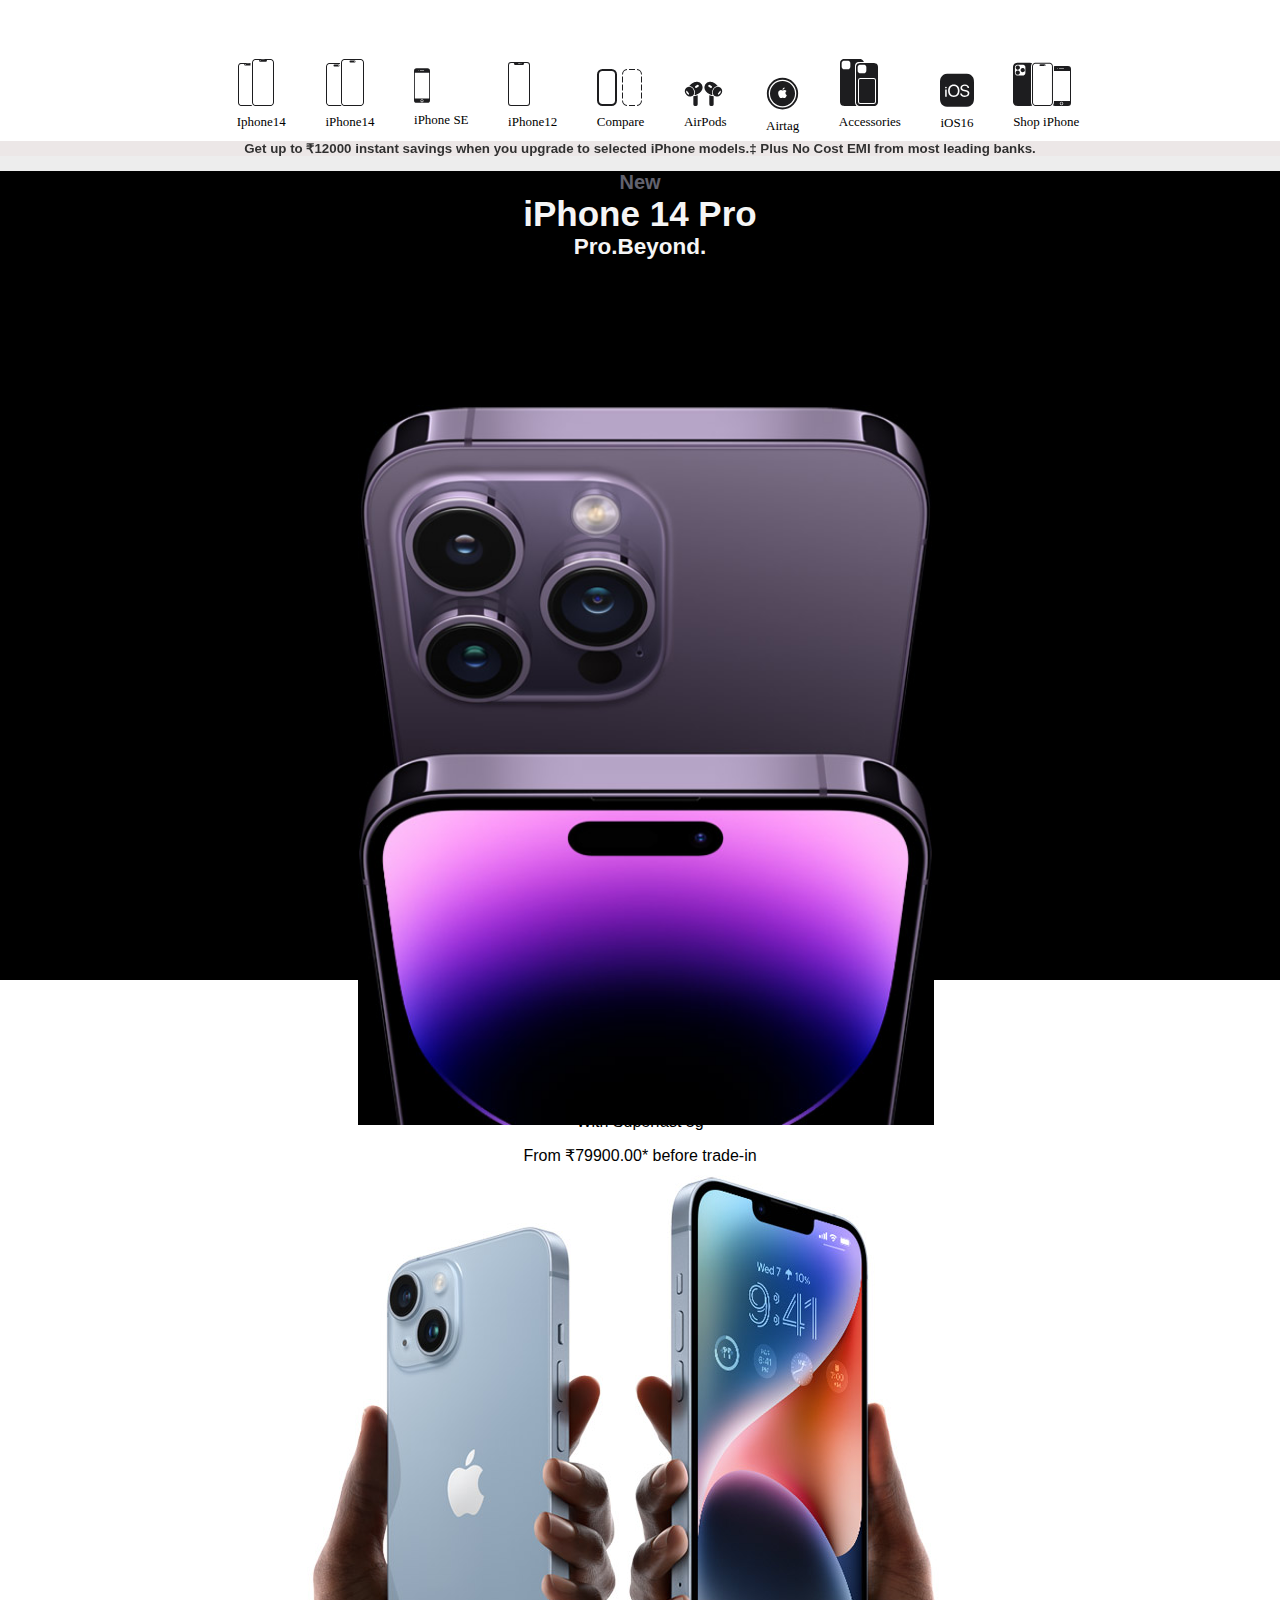
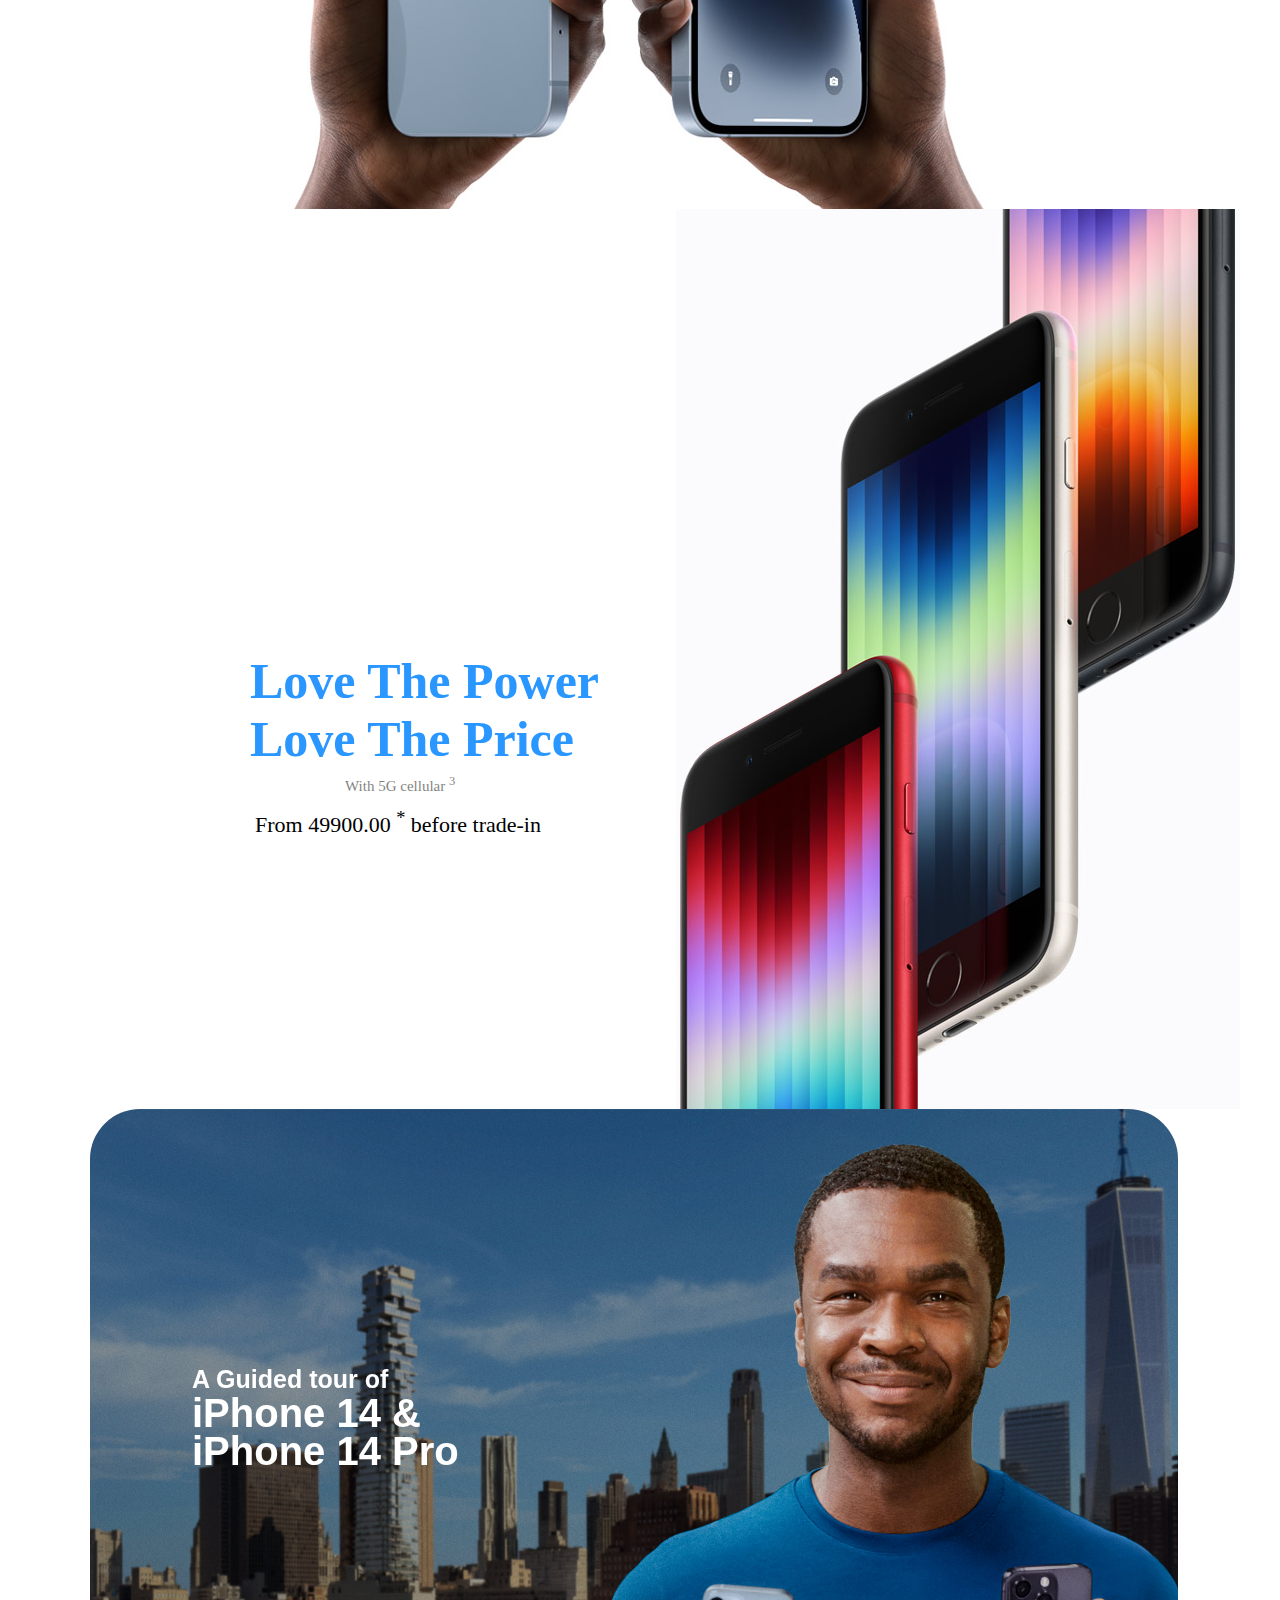
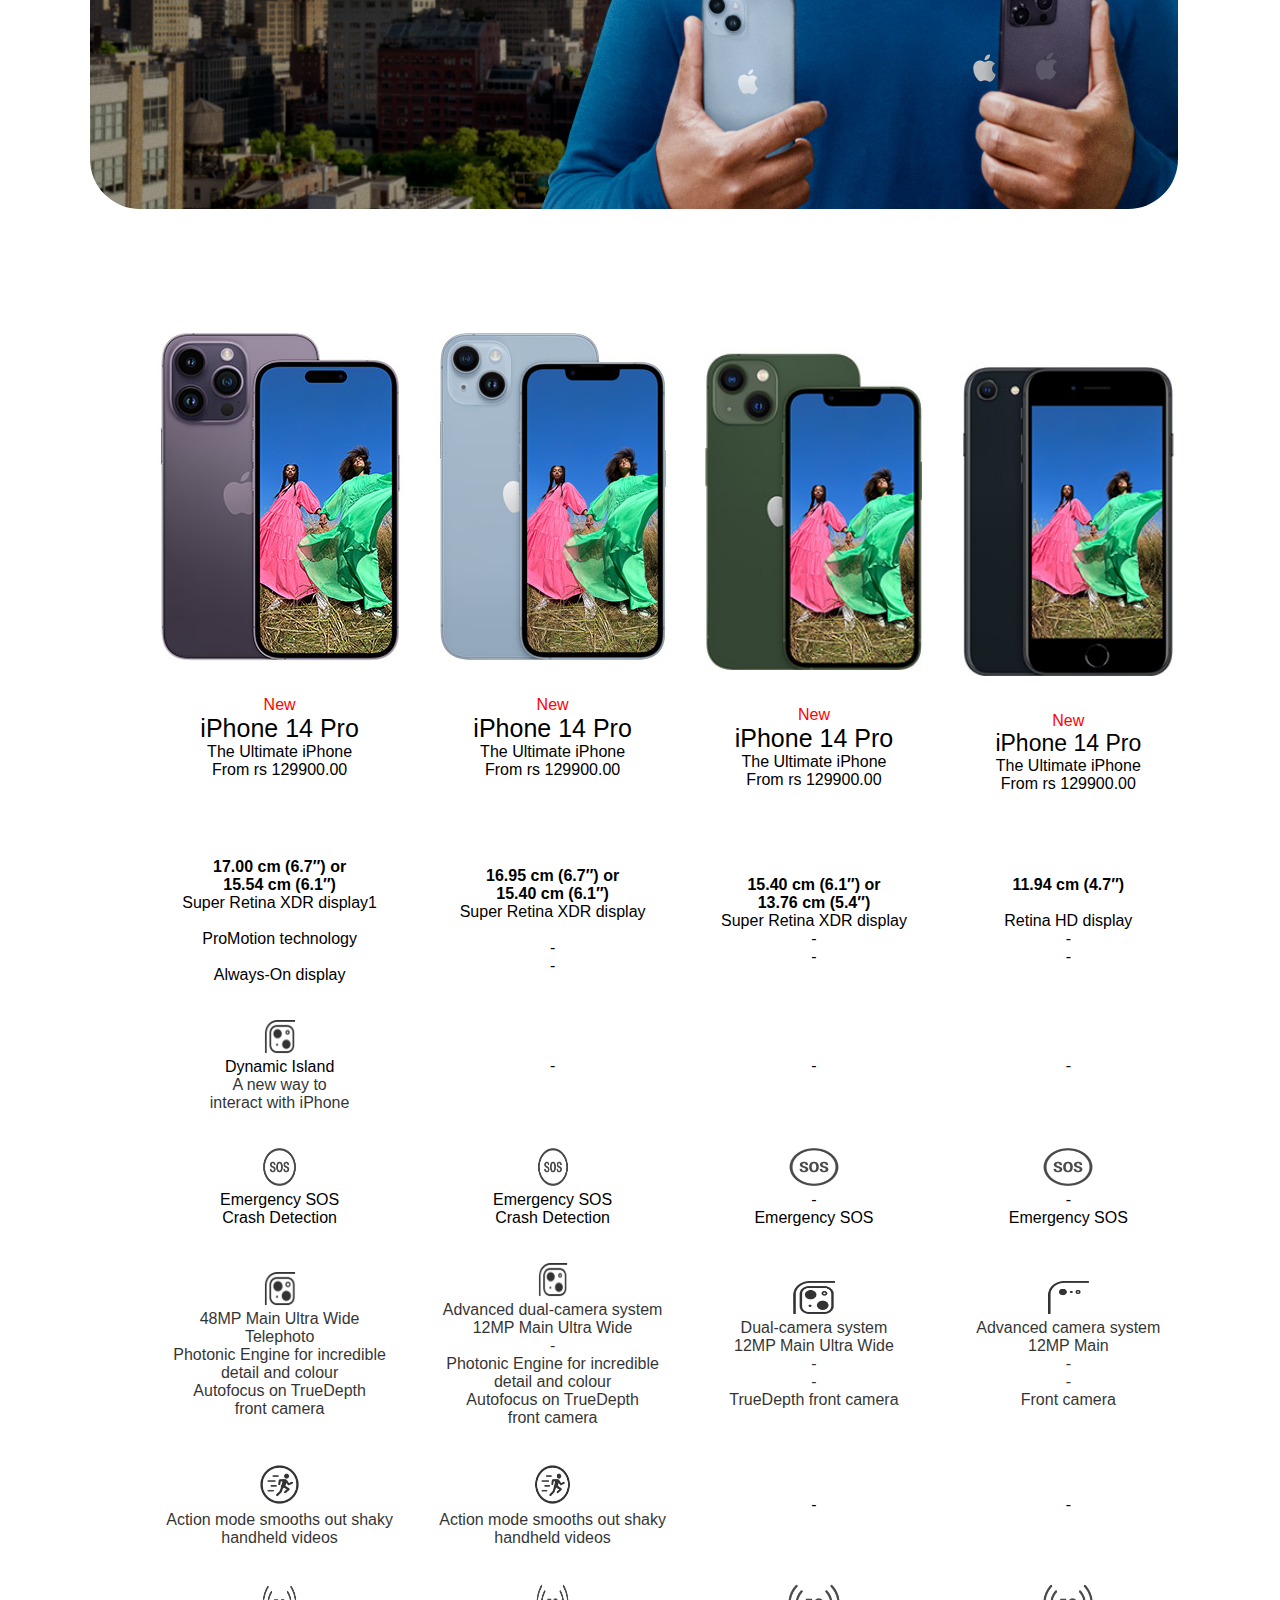
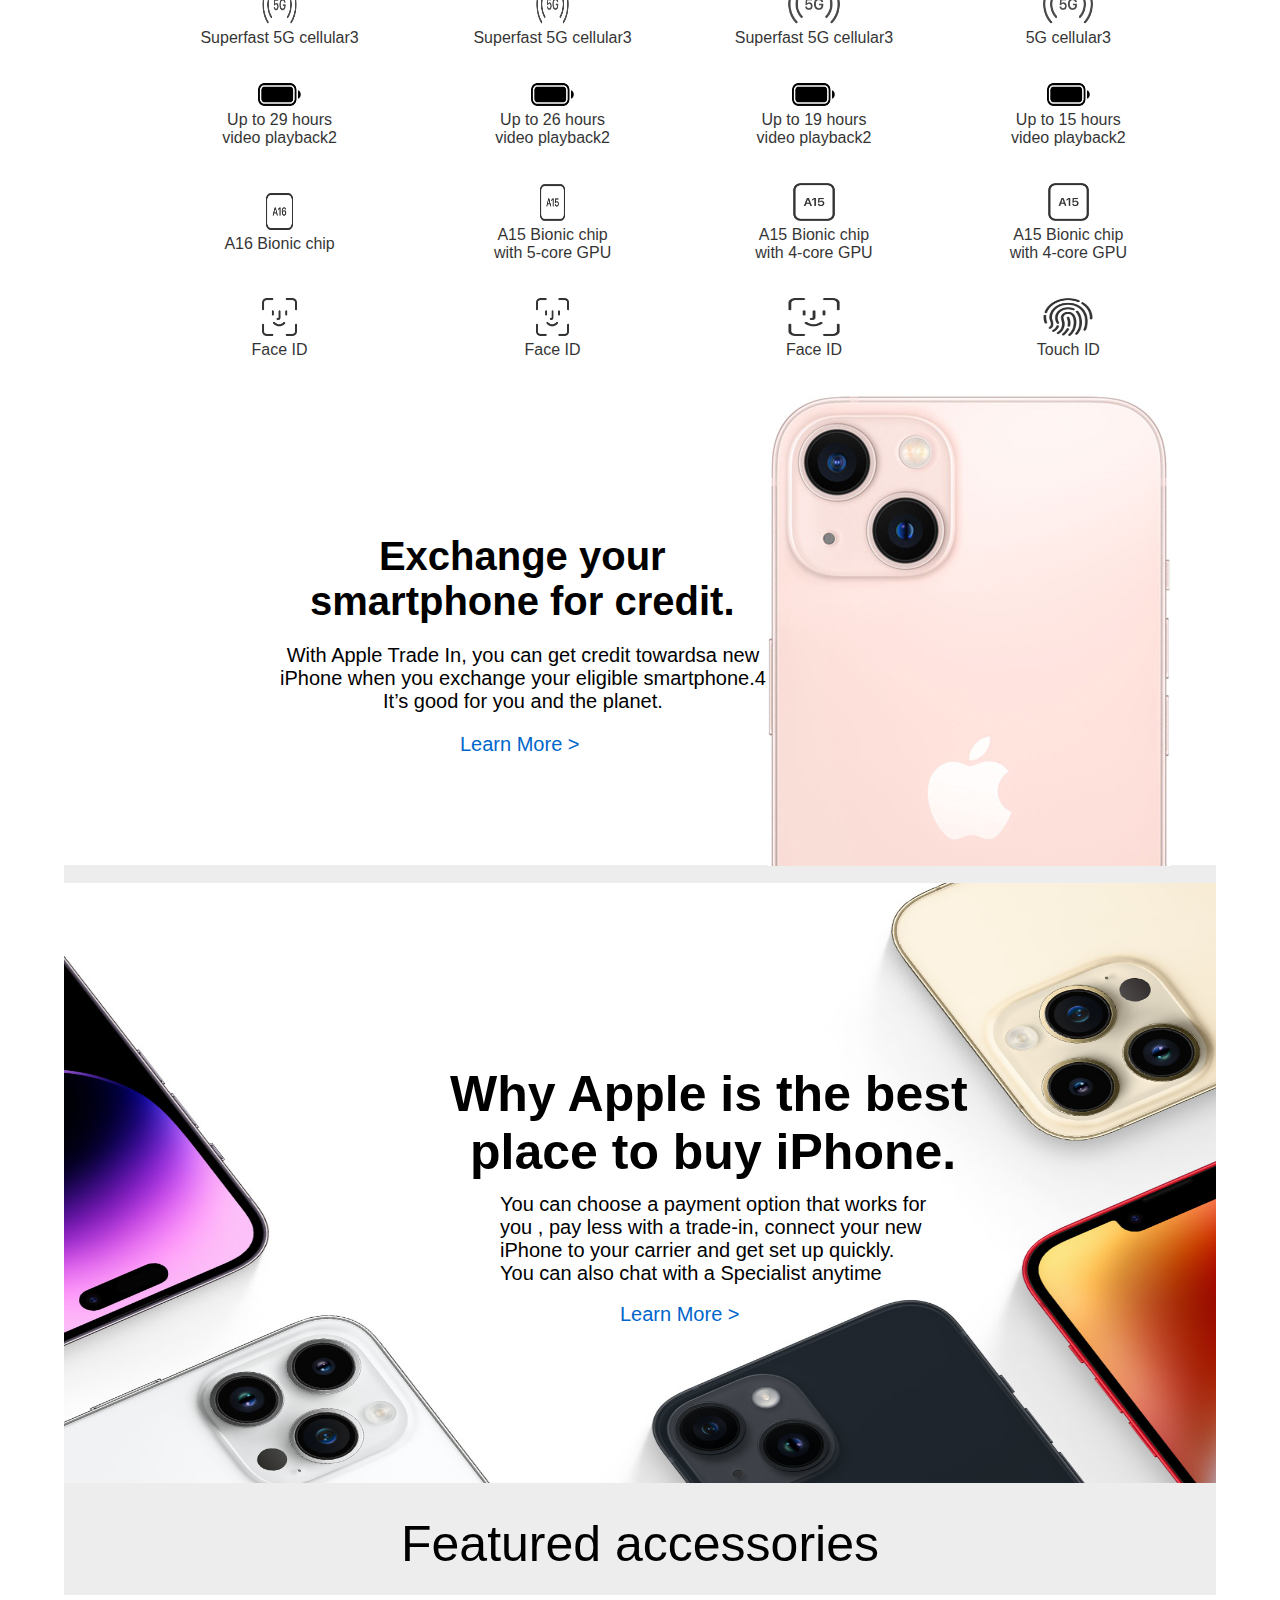
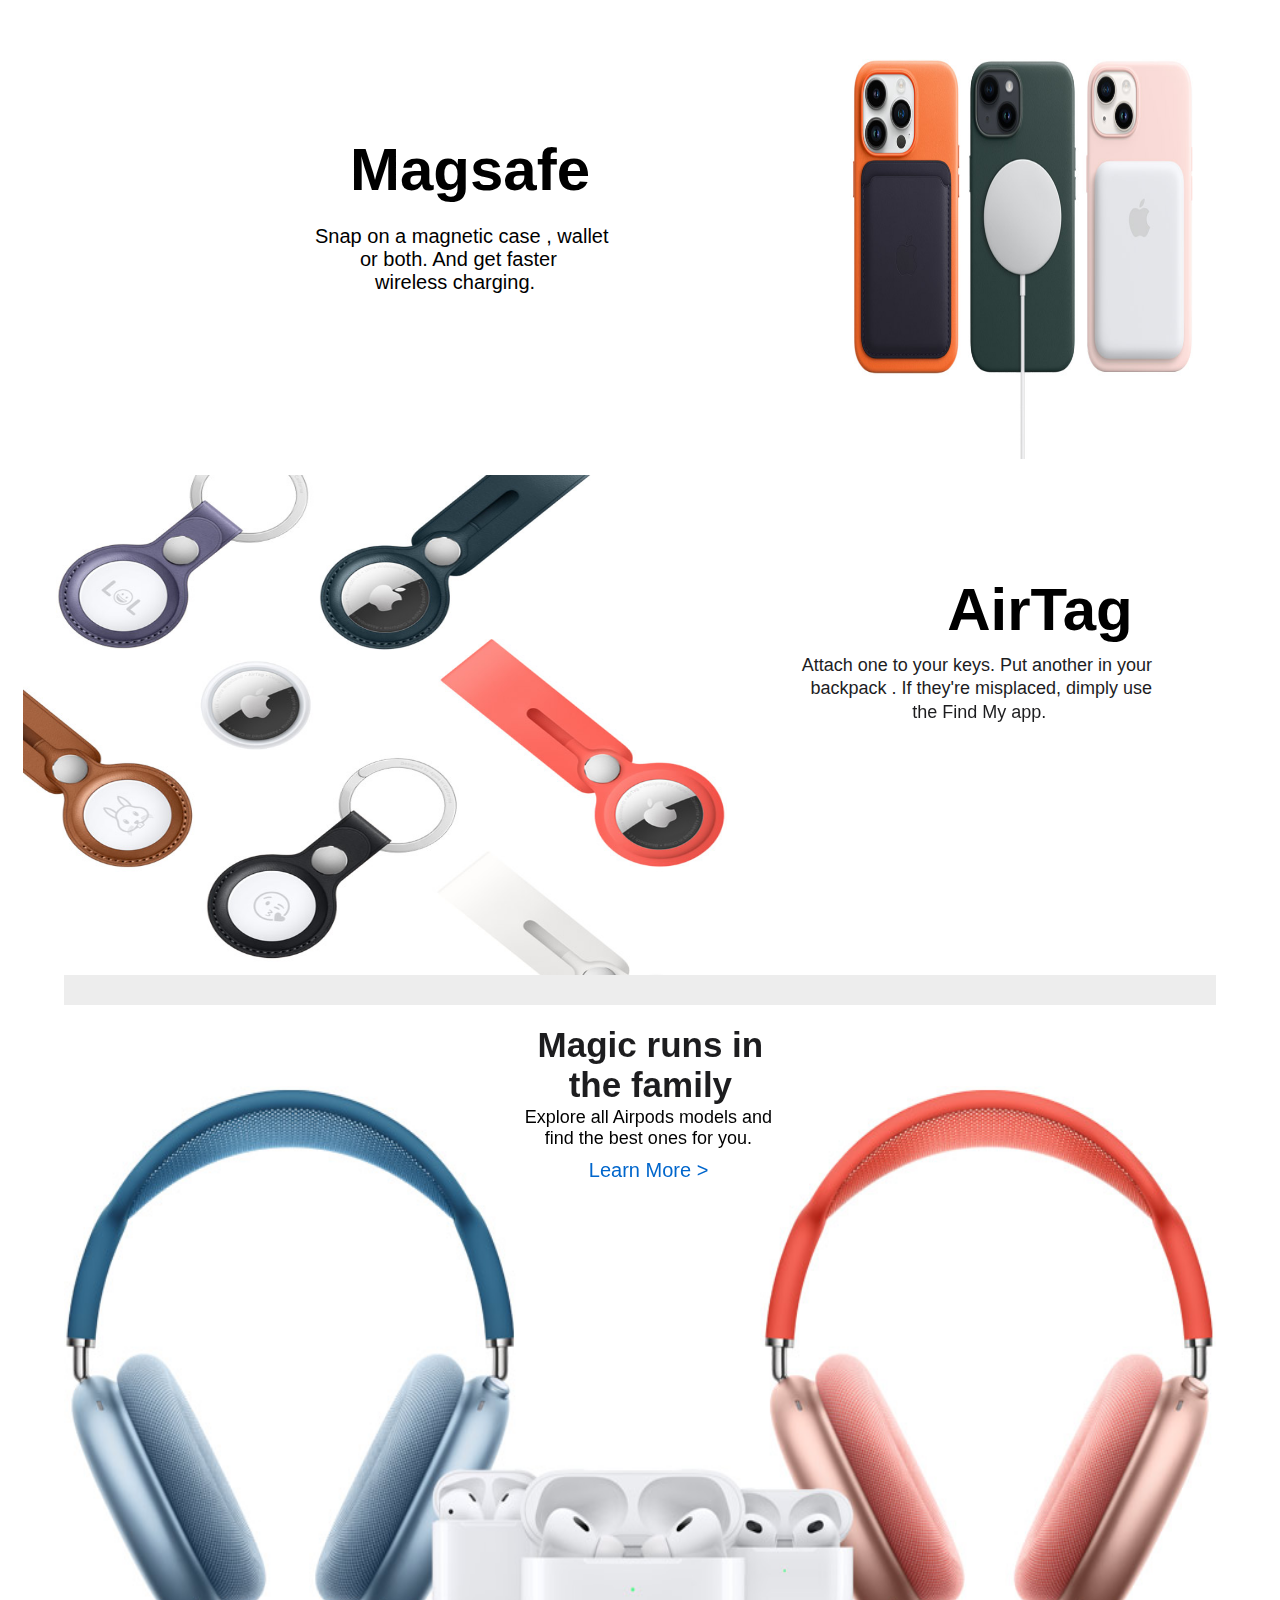
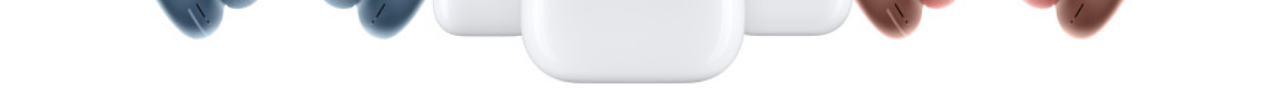
<file: index.html>
<!DOCTYPE html>
<html lang="en">
<head>
    <meta charset="UTF-8">
    <meta http-equiv="X-UA-Compatible" content="IE=edge">
    <meta name="viewport" content="width=device-width, initial-scale=1.0">
    <title>iPhone - Apple (IN)</title>

    <link rel="stylesheet" href="./index.css">
    <link rel="stylesheet" href="https://cdnjs.cloudflare.com/ajax/libs/font-awesome/6.2.1/css/all.min.css" integrity="sha512-MV7K8+y+gLIBoVD59lQIYicR65iaqukzvf/nwasF0nqhPay5w/9lJmVM2hMDcnK1OnMGCdVK+iQrJ7lzPJQd1w==" crossorigin="anonymous" referrerpolicy="no-referrer" />
</head>
<body>
        <nav class="navbar">
        <div class="left"><i class="fa-brands fa-apple"></i></div>
        <div class="right">
            <label for="check" class="checkbtn"><i class="fa-solid fa-bars"></i></label>
            <input type="checkbox" id="check">
          
            <ul class="list">  
                <li style="color: black;"></li> <a href="https://www.apple.com/in/store" style="color: black;">Store</a></li>
                <li style="color: black;"><a href="https://www.apple.com/in/mac/">Mac</a></li>
                <li><a href="https://www.apple.com/in/ipad/">iPad</a></li>
                <li><a href="https://www.apple.com/in/iphone/">iPhone</a></li>
                <li><a href="https://www.apple.com/in/watch/">Watch</a></li>
                <li><a href="https://www.apple.com/in/airpods/">AirPods</a></li>
                <li><a href="https://www.apple.com/in/tv-home/">TV & Home</a></li>
                <li><a href="https://www.apple.com/in/services/">Only on Apple</a></li>
                <li><a href="https://www.apple.com/in/services/">Accessories</a></li>
                <li><a href="https://support.apple.com/en-in">Support</a></li>
                <li><i class="fa-solid fa-magnifying-glass"></i></li>
                
                <li id="shopping"><i class="fa-solid fa-bag-shopping"></i></li>
            </ul>
        </div>
        </nav>
            <nav class="photo">
                <div class="leftt"><i class="fa-solid fa-mobile-screen-button"></i> </i></div>
                <div class="rightt">
                    <!-- <label for="checkk" class="checkbtnn"><i class="fa-solid fa-bars"></i></label> -->
            <input type="checkbox" id="checkk">
              <div id="pho1">
                  <ul id="ul1">
                      <li><img src="./iphone_14_light__fwknsxkf80uq_large.svg" alt="iphone14"><dd>Iphone14</dd></li>
                      <li><img src="./iphone_14_pro_light__dfhcc00ur2oi_large.svg" alt="iphone14"><dd>iPhone14</dd></li>
                      <li><img src="./iphoneSe.svg" alt="iphonese" height="50px" width="30%"><dd>iPhone SE</dd></li>
                      <li><img src="./iphone12.svg" alt="iPhone12"><dd>iPhone12</dd></li>
                     
                      <li><img src="./compare.svg" alt="compare"><dd>Compare</dd></li>
                      <li><img src="./Airpods.svg" alt="aorpods"><dd>AirPods</dd></li>
                      <li><img src="./airtag.svg" alt="airtag"><dd>Airtag</dd></li>
                      <li><img src="./accessories.svg" alt="accessories"><dd>Accessories</dd></li>
                      <li><img src="./ios.svg" alt="ios"><dd>iOS16</dd></li>
                      <li><img src="./shop.svg" alt="shop"><dd>Shop iPhone</dd></li>
                  </ul>
              </div>  
            </div>
            </nav>
       <section>
           <h1 id="hh1">Get up to ₹12000 instant savings when you upgrade to selected iPhone models.‡ Plus No Cost EMI from most leading banks.<a href="#" style="color: #2997ff;">Shop iPhone</a></h1>
       </section>

        <main>
            <header class="header1"> 
            <h4>New</h4>
            <h1>iPhone 14 Pro</h1>
            <div id="pre">
                <h2>Pro.Beyond.</h2>
            </div>
            <div class="link">
                <a href="">`
                    <span>
                        Learn More 
                        <i class="fa-solid fa-greater-than"></i>
                    </span>
                    <span>
                        Buy <i class="fa-solid fa-greater-than"></i>     
                    </span>
                </a>
            </div>
            <div class="photoo">
                <img id="img1" src="./iphone14.jpg" alt="" width="30%">
               
            </div>
           
            </header>
        </main><br>
        
        <section class="section2"> 
            <main>
            <div class="div3">New</div>
             <div class="divv"><h1 id="hhh" style="background-color: white;">iPhone14</h1></div>
         <div class="div7" style="background-color: white;">Big and bigger</div>
        <div class="div5" style="background-color: white;">With Superfast 5g</div>
        <div class="div6">From ₹79900.00* before trade‑in</div>
     <div class="iphone-12-mini"><img src="./iphone-12-mini.jpg"  alt="12mini"></div> 
    </main>
</section>
<aside>   
      <!-- <section class="4"> -->
        <div class="aside1">
            <b><p id="p1">Love The Power <br>Love The Price</p><br></b>
            <p id="p2">With 5G cellular <sup>3</sup></p><br>
            <p id="p3">From 49900.00 <sup>*</sup> before trade‑in</p><br>
         <!-- <img id="iphone_se_hero" src="./iphone_se_hero__gd586pazxqqa_small_2x.jpg" alt=""> -->
         </div>
    </aside>
    
    


   <section style="height: 710px; width: 100%; background-color:white;">
    <div class="tour">
        <p id="A">A Guided tour of </p>
        <p class="B">iPhone 14 & </p>
        <p class="C">iPhone 14 Pro</p>
        <img src="./guided_tour__c40f88on9o8y_medium_2x.jpg" alt=""  width="85%" id="guide">
    </div><br>
    <!-- <h2> 14 &</h2><br>
    <h3>iPhone 14 Pro</h3> -->
   </section>
   

    <!-- ############################# -->
  
    <div class="brands" > 
       <ul class="which">
        <div class="tablee" style="display: flex; justify-content: center; " >
            <table cellspacing="35px" cellpadding="40px"  style="width: 90%; font-family: Arial, Helvetica, sans-serif" >
                
           <!-- <div>Which iPhone is right for you ?</div> -->
        <td><img  class="iphn14p" src="./iphn14pro.jpg" > <center><dd style="margin: 30px;"><span style="color: red;"> New </span><br><span style="font-size: 25px;"> iPhone 14 Pro </span> <br>The Ultimate iPhone <br> From rs 129900.00</dd> </center></td>

        <td><img  class="iphn14p" src="./iph14.jpg" >    <center> <dd style="margin: 30px;"  ><span style="color: red;"> New </span><br><span style="font-size: 25px;"> iPhone 14 Pro </span><br>The Ultimate iPhone <br> From rs 129900.00</dd></center></td>  

        <td><img  class="iphn14p" src="./iph13.jpg" height="350px ">  <center><dd style="margin: 30px;" ><span style="color: red;"> New </span><br><span style="font-size: 25px;">iPhone 14 Pro </span><br>The Ultimate iPhone <br> From rs 129900.00</dd></center></td>

      <td><img class="iphn14p"  src="./iphn.jpg" height="360px"> <center> <dd style="margin: 30px;" ><span style="color: red;"> New </span><br> <span style="font-size: 23px;"> iPhone 14 Pro </span><br>The Ultimate iPhone <br> From rs 129900.00</dd></center></td>
       </ul>
    </div>


   
            <tr>
                <td><center><b>17.00 cm (6.7″) or <br>
                    15.54 cm (6.1″)</b><br>
                    
                    Super Retina XDR display1 <br><br>
                    ProMotion technology <br><br>
                    Always-On display</center></td>

                <td><center><b>16.95 cm (6.7″) or <br>
                    15.40 cm (6.1″)</b><br>
                Super Retina XDR display <br> <br> - <br>-</center>
                </td>

                <td><center><b>15.40 cm (6.1″) or <br>
                    13.76 cm (5.4″)</b><br>
                 Super Retina XDR display <br> - <br> -</center></td>

                <td><center><b>11.94 cm (4.7″)</b><br>
                <br>Retina HD display 
            <br>- <br>-</center></td> <br>
            </tr>


            <tr style="text-align: center;" >

                <td><center><img src="./icon_13_camera__dke1rclw32oi_large_2x.png" alt="" height="35px" width="13%" style="opacity: 0.8;"><br>Dynamic Island<br>
                   <span style="opacity: 0.8;">  A new way to <br>
                    interact with iPhone</span></center></td>
                <center><td>-</td>
                <td>-</td>
                <td>-</td></center>
            </tr>


            <tr style="text-align: center;"> 
                <td><img src="./sos.png" alt="SOS" height="40px" width="14%" style="opacity: 0.8;"> <br> Emergency SOS <br>
                    Crash Detection </td>
                <td><img src="./sos.png" alt="SOS" height="40px" width="14%" style="opacity: 0.8;"><br> Emergency SOS <br>
                    Crash Detection</td>
                <td><img src="./sos.png" alt="SOS" height="40px" width="23%" style="opacity: 0.8;"> <br> - <br>
                    Emergency SOS</td>
                <td><img src="./sos.png " alt="SOS" height="40px" width="24%" style="opacity: 0.8;"> <br> - <br>
                    Emergency SOS</td>
            </tr>


            <tr style="text-align: center;">
                <td ><img src="./icon_14_camera.png" alt="icon14" height="35px" width="13%" style="opacity: 0.8;"><br> 
                    <span style="opacity: 0.8;">48MP Main Ultra Wide <br>
                        Telephoto <br>
                        Photonic Engine for incredible detail and colour <br>
                        Autofocus on TrueDepth <br>
                        front camera <br></span>
                </td>

                <td>
                <img src="./icon_13_camera__dke1rclw32oi_large_2x.png" alt="icon13" height="35px" width="13%" style="opacity: 0.8;" ><br>
                <span style="opacity: 0.8;">Advanced dual-camera system <br>
                    12MP Main Ultra Wide <br>- <br>
                    Photonic Engine for incredible detail and colour <br>
                    Autofocus on TrueDepth <br>
                    front camera</span>
                </td>
                <td> <img src="./icon_13_camera__dke1rclw32oi_large_2x.png" alt="" height="35px" width="20%" style="opacity: 0.8;"> <br>
                <span style="opacity: 0.8;">Dual‑camera system <br>
                    12MP Main Ultra Wide <br>
                    - <br> - <br>
                    TrueDepth front camera</span></td>
                    
                <td>
                    <img src="./icon_se_camera.png" alt="" height="35px" width="20%" style="opacity: 0.8;" >  <br>
                    <span style="opacity: 0.8;"> Advanced camera system <br>
                        12MP Main <br> - <br> - <br>
                        Front camera</span>
                </td>
            </tr>
                <tr style="text-align: center; font-family: Arial, Helvetica, sans-serif;">
                    <td> <img src="./icon_action_mode.png" alt="" style="opacity: 0.8" height="45px" width="18%"> <br> 
                    <span style="opacity:0.8 ">Action mode smooths out shaky <br> handheld videos </span></td>
                    <td> <img src="./icon_action_mode.png" alt="" style="opacity: 0.8" height="45px" width="18%"> <br> 
                        <span style="opacity:0.8">Action mode smooths out shaky <br> handheld videos </span></td>
                    <td>-</td>
                    <td>-</td>
                </tr>
                <tr>
                    <td style="text-align: center;"> <img src="./icon_5g.png" alt="" height="42px" width="15%" style="opacity: 0.8;"><br>
                        <span style="opacity: 0.8;">Superfast 5G cellular3</span>
                    </td>
                    <td style="text-align: center;"> <img src="./icon_5g.png" alt="" height="43px" width="15%" style="opacity: 0.8;"><br>
                        <span style="opacity: 0.8;">Superfast 5G cellular3</span>
                    </td>
                    <td style="text-align: center;"> <img src="./icon_5g.png" alt="" height="43px" width="25%" style="opacity: 0.8;"><br>
                        <span style="opacity: 0.8;">Superfast 5G cellular3</span>
                    <td style="text-align: center;"> <img src="./icon_5g.png" alt="" height="43px" width="25%" style="opacity: 0.8;"><br>
                     <span style="opacity: 0.8;">5G cellular3</span>
                </tr>

                <tr style="text-align: center; font-family: Arial, Helvetica, sans-serif;" >
                    <td><img src="./icon_battery.png" alt="" height="25px" width="45px"> <br>
                      <span style="opacity: 0.8;">  Up to 29 hours <br>
                        video playback2 </span>  
                    </td>
                    <td><img src="./icon_battery.png" alt="" height="25px" width="45px"> <br>
                        <span style="opacity: 0.8;">  Up to 26 hours <br>
                          video playback2 </span>  
                      </td>
                      <td><img src="./icon_battery.png" alt="" height="25px" width="45px"> <br>
                        <span style="opacity: 0.8;">  Up to 19 hours <br>
                          video playback2 </span>  
                      </td>
                      <td><img src="./icon_battery.png" alt="" height="25px" width="45px"> <br>
                        <span style="opacity: 0.8;">  Up to 15 hours <br>
                          video playback2 </span>  
                      </td>
                </tr>
                <tr>
                    <td style="text-align: center;">
                        <img src="./icon_a16.png" alt="" height="39px" width="12%" style="opacity: 0.8;"> <br>
                        <span style="opacity:0.8">A16 Bionic chip</span>
                    </td>
                    <td style="text-align: center;">
                    <img src="./icon_a15.png" alt="" height="39px" width="12%" style="opacity: 0.8;" > <br>
                <span style="opacity: 0.8;" height="42px" width="20%">A15 Bionic chip <br>
                    with 5-core GPU</span></td>
                    <td style="text-align: center;">
                        <img src="./icon_a15.png" alt="" height="40px" width="20%" style="opacity: 0.8;"> <br>
                    <span style="opacity: 0.8;">A15 Bionic chip <br>
                        with 4-core GPU</span></td>

                    <td style="text-align: center;">
                         <img src="./icon_a15.png" alt="" height="40px" width="20%" style="opacity: 0.8;"> <br>
                        <span style="opacity: 0.8;" >A15 Bionic chip <br>
                            with 4-core GPU</span></td>

                </tr>

                <tr >
                    <td style="text-align: center;">
                        <img src="./icon_face_id.png" alt="" style="opacity: 0.8;" height="40px" width="15%"> <br>
                        <span  style="opacity: 0.8;">Face ID</span>
                    </td>
                    <td style="text-align: center;">
                        <img src="./icon_face_id.png" alt="" style="opacity: 0.8;" height="40px" width="15%"> <br>
                        <span  style="opacity: 0.8;">Face ID</span>
                    </td>
                    <td style="text-align: center;">
                        <img src="./icon_face_id.png" alt="" style="opacity: 0.8;" height="40px" width="24%"> <br>
                        <span  style="opacity: 0.8;">Face ID</span>
                    </td>
                    <td style="text-align: center;">
                    <img src="./icon_touch_id.png" alt="" style="opacity: 0.8;" height="40px" width="24%"> <br>
                <span style="opacity: 0.8;"> Touch ID</span></td>
                </tr>
            
        </table>
    
    </div>
    <!-- <section id="buy"  style="height: 500px; width: 100%; background-color: red;" >
        <div >Way to Buy iPhone</div>
    </section> -->
   <section class="trade" style="background-color:white; height: 471px; width: 100%;">
    <div style=" position:absolute; left: 60%;">
       
        <img src="./trade_in.jpg" alt="" >
    </div>
    <h4  id="Exchange" >Exchange your <br> smartphone for credit. <br>  </h4><p id="tradee"> With Apple Trade In, you can get credit towardsa new <br>iPhone when you exchange your eligible smartphone.4 <br>It’s good for you and the planet. <br> <a class="aa" href="https://www.apple.com/in/shop/trade-in"> Learn More ></a></span></p>
    
   </section>  

  <section style=" height: 630px; width: 100%;">
    <h6 style="font-size:50px;">Why Apple is the best </h6><br>
     <h6 id="buy">place to buy iPhone.</h3>
        <p id="youcan">You can choose a payment option that works for <br>   you , pay less with a trade-in, connect your new <br> iPhone to your carrier and get set up quickly. <br>You can also chat with a Specialist anytime</p>
        <a href="https://www.apple.com/in/iphone/buy/">Learn More ></a>
    <div> <img src="./why_apple.jpg" alt="" id="why-apple" width="80%">       
    </div>
</section>

<section class="Featured">
<div id="freatured">Featured accessories</div>    
</section>
 
<section class="magsafe" >
    <h3 id="magg">Magsafe</h3>
    <p id="snap">Snap on a magnetic case ,  wallet <br> <span style="position: absolute;
        left:45px;"> or both. And get faster  </span><br> <span style="position: absolute;
        left:60px;">wireless charging.</span></p>
    <div id="mag"><img id="safe" src="./magsafe.jpg" alt=""></div>
</section>

<section class="airtag">
<div ><img src="./airtag.jpg" alt="" id="airimg"></div>
<p id="tag">AirTag</p>
<p class="air">Attach one to your keys. Put another in your<p>
<p class="airr">backpack . If they're misplaced, dimply use</p>
<p class="airrr">the Find My app.</p>

</section>
<section></section>

<section class="Airpods">
    <p id="magic">Magic runs in <br> <span>the family</span></p>
    <p id="explore">Explore all Airpods models and <br> <span>find the best ones for you.</p>
    <p></p><a style="position: absolute; margin-top: 12%; left: 46%;" href="https://www.apple.com/in/airpods/">Learn More ></a>
    <div>
        <img src="./airpodsss.jpg" alt="" class="pods">
    </div>
    
   
</section>

</body>
</html>
</file>
<file: index.css>
*{
    
    padding: 0;
    margin: 0;
    box-sizing: border-box;
    
    
}


.navbar{
    background-color: white;
    color: black;
    line-height: 80px;
    display: flex;
    justify-content: space-around;
    align-items: center;
    height: 45px;
    width: 100%;
    /* position: sticky;
    top: 0;
    */
} 
.checkbtn,#check{
    display: none;
}

.right ul{
    display: flex;
    list-style: none;
    line-height: 40px;
    /* color: white; */
}
.navbar{
    padding: 0;
    margin: 0;
    font-size: small;
    font-style: none;

}
#shopping{ 
    text-indent: 50px;
    color:white;
}
.right ul li a{
    color: white;
    text-decoration: none;
    padding: 10px 30px;
    transition: all 1s;
    line-height: 20px;
}
@media screen and (max-width:1166px) {
    .list{
        height: 100vh;
        width: 100%;
        background-color:#313031;
        display: flex;
        flex-direction: column;
        position: fixed;
        top: 80px;
        left: 100%;
        text-align: center;
        transition: all 2s;
    
    }
    .checkbtn{
        display: block;

    }
    #check:checked~ul{
            left: 0%;
    }
}
    /* End Nav Bar */
/*-----------------------------------------------------------------------------------------------------------
    -----------------------------------------------------------------------------------------------------------  */

.photo{
    background-color: white;
    height: 80%;
    width: 100%;
    align-items: center;
    display: flex;
    justify-content: center;
    align-items: center;
}

#ul1{
    top: 10px;
    list-style: none;
    display: flex;
    justify-content: space-around;
    align-items: center;
    font-size: small;
    margin: 2%;
    padding: 1%;
    height: 60px;
    width: 900px;
    left: 70%;   
}
section{
    margin: 0;
    padding: 0;
    height: 30px;
    width: 100%;
    background-color:rgba(54, 54, 54, 0.089);
}
.checkbtnn,#checkk{
    display: none;
}

@media screen and (max-width:1166px) {
    #pho1{
        height: 100vh;
        width: 100%;
        background-color:#313031;
        display: flex;
        flex-direction: column;
        position: fixed;
        top: 80px;
        left: 100%;
        text-align: center;
        transition: all 2s;
    
    }
    .checkbtnn{
        display: block;

    }
    #checkk:checked~ul{
            left: 0%;
    }
}
@media screen and (min-width:300px) and (max-width:500px){
   .photo {
        height: 100px;
        width: 100%;
        top: 10;
        left: 50px;
        background-color: red;
    }
}
@media screen and (min-width:500px) and (max-width:780px){
    .photo{
        height: 100px;
        width: 100%;
        top: 10;
        left: 50px;
        background-color:yellow;
    }
}
/* ............................................................................................................. */
#hh1{
    display: flex;
    justify-content: center;
    text-align: center;
    font-size: smaller;
    text-align: center;
    font-style: normal;
    opacity: 0.8;
    background-color: rgba(235, 228, 228, 0.849);
    color: black;

}
/* ******************************************************************************** */
h4{
    font-family: "SF Pro Display", "SF Pro Icons", "Helvetica Neue", Helvetica, Arial, sans-serif;;
    text-align: center;
    font-size: 20px;
    background-color: black;
    color:rgb(98, 98, 110);
     /* padding: 40px; */
   
}

h1{
    font-family: "SF Pro Display", "SF Pro Icons", "Helvetica Neue", Helvetica, Arial, sans-serif;
    text-align: center;
    font-size: 35px;
    background-color: black;
    color: whitesmoke;
    /* padding: 20px; */
}
#pre{
    font-family: "SF Pro Display", "SF Pro Icons", "Helvetica Neue", Helvetica, Arial, sans-serif;
    text-align: center;
    font-size: 15px;
    background-color: black;
    align-items: center;
    justify-content: center;
    color: whitesmoke;
    /* padding: 20px; */
}
.link{
    background-color: black;
    color:whitesmoke;
    text-align: center;
    /* padding: 20px; */
}
.link span{
    padding: 15px;
}
.link a{
    color: #2997ff;
    font-size: 20px;
    text-decoration: none;
}
.link a:hover{
    cursor: pointer;
}

.photoo #img1{
    height: 80%;
    background-color: black;
    display: block;
    width: 45%;
    top: 45%;
    left: 28%;
    position:absolute;
    justify-content: center;
}
.photoo{
    background-color: black;
    height: 720px;
    width: 100%;
}
/* ******************************************************************************** */
#hhh{
    color:black;
    font-family: "SF Pro Display", "SF Pro Icons", "Helvetica Neue", Helvetica, Arial, sans-serif;
    font-size: 20px;
    /* opacity: 0.8; */
    background-color: white;
}
.div3{
    margin-top: 10%;
    text-align: center;
    font-family: "SF Pro Display", "SF Pro Icons", "Helvetica Neue", Helvetica, Arial, sans-serif;
    background-color: white;
    /* opacity: 0.7; */

    color: black;
   
}
.div7{
    text-align: center;
    font-family: "SF Pro Display", "SF Pro Icons", "Helvetica Neue", Helvetica, Arial, sans-serif;
    padding: 08px;
    font-size: 30px;
    /* font-size: 72px; */
    color: #2997ff;}
.div5{
    text-align: center;
    font-family: "SF Pro Display", "SF Pro Icons", "Helvetica Neue", Helvetica, Arial, sans-serif;
    /* opacity: 0.7; */
    background-color: white;
    padding: 5px;
    /* border: solid;
    border-radius: 20px; */

}
.div6{
    text-align: center;
    font-family: "SF Pro Display", "SF Pro Icons", "Helvetica Neue", Helvetica, Arial, sans-serif;
    background-color: white;
    padding: 10px; 
}
.iphone-12-mini{
    display: flex;
    justify-content: center;
    position:relative;
    height: 100%;
    width: 100%;
}
aside{
    margin-top:auto;
    display: flex;
    justify-content: center;
    background-color: white;
    align-items: center;
    background-image: url("./iphone_se_hero__gd586pazxqqa_small_2x.jpg");
    background-repeat: no-repeat;
    width: 50%;
    height: 900px;
    background-position: right top;
    margin-left: 600px;
    padding: 0%;
    background-attachment: scroll;
}
#p1{
   position: absolute;
   left: 250px;
   vertical-align: middle;
   padding: 20px 0;
   font-size: 50px;
   color: #2997ff;
}
#p2{
    position: absolute;
    left: 345px;
    vertical-align: middle;
    padding: 124px 0;
    font-size: 15px;
    color: black;
    opacity: 0.5;
    border-radius: 16px 0;
}
#p3{
    position: absolute;
    left: 255px;
    vertical-align: middle;
    padding: 140px 0;
    font-size: 22px;
    color: black;
    
    border-radius: 16px;
}
.header1{
    background-color: white;
    height: 700px;
    width: 100%;
}

.section2{
    background-color: white;
    height: 792px;
    width: 100%;
    position: static;
}
/* .guide {
    width: 95%;
    height: 800px;
    background-image: url(./guided_tour__c40f88on9o8y_medium_2x.jpg);
    background-repeat: no-repeat;
    background-size: cover;
    display: flex;
    justify-content: center;
    align-items: center;
    border-radius: 50px;
    vertical-align: middle;
    margin-left: 2%;
  }
  .guide div {
    color: white;
    font-size: 50px; 
    top: 10%;
    left: 200px;
  }
   */
   #guide{
    height: 700px;
    border-radius: 50px;
    position:absolute;
    left: 7%;
   }
    #A{
        color: white;
        position: absolute;
        margin-top: 20%;
        left: 15%;
        font-size: 25px;
        font-weight: bold;
        font-family:Helvetica,Helvetica,Arial,sans-serif;
        z-index: 1;
    }
    .B{
        font-weight:700;
        color: white;
        position: absolute;
        margin-top: 22%;
        left: 15%;
        font-size: 40px;
        font-family:Helvetica,Helvetica,Arial,sans-serif;
        z-index: 1;
    } .C{
        font-weight:700;
        color: white;
        position: absolute;
        margin-top: 25%;
        left: 15%;
        font-size: 40px;
        font-family:Helvetica,Helvetica,Arial,sans-serif;
        z-index: 1;
    }
/* ##################### */

.brands{
    background-color: white;
    height: 500px;
    width: 100%;
}
#which-iphone{
  color: white;
    font-weight: bold;
    font-size: 30px;
    align-items: center;
    display: flex;
    justify-content: center;
    font-family: Arial, Helvetica, sans-serif;
}
.mini12{
color: black;
display: flex;
justify-content: center;
align-items: center;
list-style: none;

}
.which{
    margin: 5%;
    flex-wrap: wrap;
    list-style: none;
    display: flex;
    justify-content: space-between;
    align-items: center;
    padding: 0%;

}

table{
    display: flex;
    justify-content: space-around;
    
}
#tradee{
    color: black;
    position: absolute;
    left: 280px;
    margin-top: 250px;
    text-align: center;
    align-items: center;
    font-family:Helvetica,Helvetica,Arial,sans-serif;;
    font-size: 20px;
    /* left: 500px; */
}
#Exchange{
    color: black;
    background-color: white;
    position: absolute;
    left: 310px;
    margin-top: 140px;
    text-align: center;
    align-items: center;
    font-family:Helvetica,Helvetica,Arial,sans-serif;;
    font-size: 40px;
}
.aa{
    left: 180px;
    margin-top: 20px;
}

#why-apple{
    height: 600px;
    width: 100%;
}
h6{
    /* background-color: white; */
    color: black;
    font-size: 40%;
    font-size: 20px;
    z-index: 1;
    position: absolute;
    /* right: 150px; */
    left:450px;
    margin-top:200px;
    font-family: Helvetica,Helvetica,Arial,sans-serif;
}
#buy{
    position: absolute;
    left: 450px;
    margin-top: 240px;
    left: 470px;
    font-size: 50px;
    font-family: Helvetica,Helvetica,Arial,sans-serif;
}
#youcan{
    position: absolute;
    left: 450px;
    margin-top: 310px;
    left: 500px;
    font-size: 20px;
    font-family: Helvetica,Helvetica,Arial,sans-serif;
}
a{
    color: #06c;
    position: absolute;
    left: 620px;
    margin-top: 420px;
    text-align: center;
    align-items: center;
    font-family:Helvetica,Helvetica,Arial,sans-serif;
    font-size: 20px;
    text-decoration: none;
    /* left: 500px; */
}
.Featured{
    height: 100px;
     width: 100%;
     /* background-color: red; */
}
#freatured{
    align-items: center;
    text-align: center;
    font-size: 50px;
    margin-top: 20px;
    font-family:Helvetica,Helvetica,Arial,sans-serif;
}
.magsafe{
    height: 480px;
    width: 100%;
    background-color:white;
}
#mag{
    position: absolute;
    left: 850px;
    margin-top: 5%;
    
}
#safe{
    height: 400px;
    width: 80%;
}
#magg{
    position: absolute;
    left: 450px;
    margin-top: 140px;
    left: 350px;
    font-size: 60px;
    font-family: Helvetica,Helvetica,Arial,sans-serif;
    
}
#snap{
    position: absolute;
    left: 450px;
    margin-top: 230px;
    left: 315px;
    font-size: 20px;
    font-family: Helvetica,Helvetica,Arial,sans-serif;

}

.airtag{
    height: 500px;
    width: 100%;
    background-color:white;
    display: flex;
    justify-content:space-around;
}
#airimg{
    height: 500px;
    width: 55%;
    position: absolute;
    right: 553px;
   
}
#mahesh{
    height: 500px;
    width: 100%;
    background-color: black;
}
#tag{
    color: black;
    position: absolute;
    /* left-margin: 900px; */
    margin-top: 100px;
    margin-left: 800px ;
    font-size: 60px;
    font-weight: bold;
    font-family: Helvetica,Helvetica,Arial,sans-serif;
}
#Attach{
    font-size: 20px;
    font-weight: none;
    /* position: absolute; */
    /* margin-right: 1px ; */
}
.air{
    
    background-color:none;
    color: #1d1d1f;
    position: absolute;
    right: 10%;
    font-size: 18px;
    font-family:Helvetica,Helvetica,Arial,sans-serif; 
    margin-top: 180px;
    
}
.airr{
    
    background-color:none;
    color: #1d1d1f;
    position: absolute;
    right: 10%;
    font-size: 18px;
    font-family:Helvetica,Helvetica,Arial,sans-serif; 
    margin-top: 203px;
    
}
.airrr{
    
    background-color:none;
    color: #1d1d1f;
    position: sticky;
    right: 17%;
    font-size: 18px;
    font-family:Helvetica,Helvetica,Arial,sans-serif; 
    margin-top: 227px;
    
}
.Airpods{ 
    height: 700px;
    width: 100%;
    background-color:white;
}
.pods{
    height: 600px;
    width: 100%;
    margin-top: 7%;

}
#magic{
    position: absolute;
    font-size: 35px;
    color: #1d1d1f;
    font-weight: bold;
    text-align: center;
    align-items: center;
    left: 42%;
    margin-top: 20px;
    font-family:Helvetica,Helvetica,Arial,sans-serif; 
}
#explore{
    position: absolute;
    font-size: 18px;
    text-align: center;
    align-items: center;
    left: 41%;
    margin-top: 8%;
    font-family:Helvetica,Helvetica,Arial,sans-serif; 

}
a:hover{
    text-decoration:underline;
}
</file>
